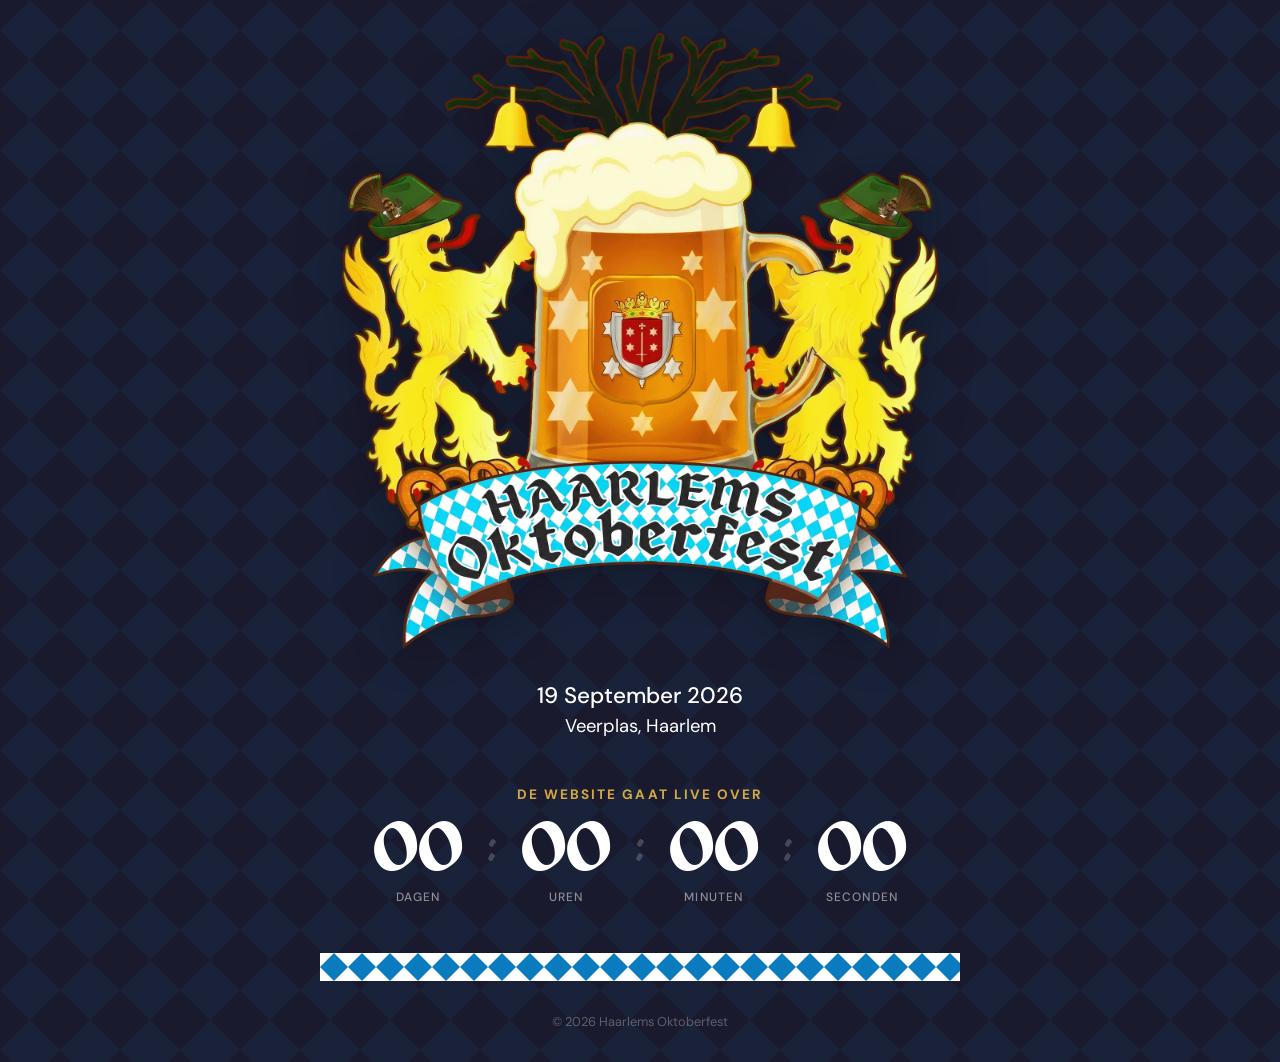
<file: coming-soon.html>
<!DOCTYPE html>
<html lang="nl">
<head>
    <meta charset="UTF-8">
    <meta name="viewport" content="width=device-width, initial-scale=1.0">
    <title>Haarlems Oktoberfest 2026 | Binnenkort meer</title>
    <meta name="description" content="Haarlems Oktoberfest 2026 - het Oktoberfest van Haarlem op 19 september bij de Veerplas. Binnenkort meer informatie!">
    <meta name="keywords" content="Oktoberfest Haarlem, Haarlems Oktoberfest, Oktoberfest 2026, Haarlem evenement, Oktoberfest Nederland, Veerplas Haarlem">
    <meta name="robots" content="index, follow">
    <link rel="canonical" href="https://www.haarlemsoktoberfest.nl/">

    <!-- Open Graph -->
    <meta property="og:title" content="Haarlems Oktoberfest 2026">
    <meta property="og:description" content="Binnenkort meer info over het Oktoberfest in Haarlem!">
    <meta property="og:image" content="https://www.haarlemsoktoberfest.nl/assets/images/og-image.jpg">
    <meta property="og:url" content="https://www.haarlemsoktoberfest.nl/">
    <meta property="og:type" content="website">
    <meta property="og:locale" content="nl_NL">

    <!-- JSON-LD -->
    <script type="application/ld+json">
    {
        "@context": "https://schema.org",
        "@type": "Event",
        "name": "Haarlems Oktoberfest 2026",
        "description": "Het Oktoberfest van Haarlem bij de Veerplas. Live muziek, Duits bier en feest.",
        "startDate": "2026-09-19",
        "eventAttendanceMode": "https://schema.org/OfflineEventAttendanceMode",
        "eventStatus": "https://schema.org/EventScheduled",
        "location": {
            "@type": "Place",
            "name": "Veerplas",
            "address": {
                "@type": "PostalAddress",
                "addressLocality": "Haarlem",
                "addressCountry": "NL"
            }
        },
        "organizer": {
            "@type": "Organization",
            "name": "Haarlems Oktoberfest",
            "url": "https://www.haarlemsoktoberfest.nl"
        },
        "inLanguage": "nl"
    }
    </script>

    <!-- Fonts -->
    <link rel="preconnect" href="https://fonts.googleapis.com">
    <link rel="preconnect" href="https://fonts.gstatic.com" crossorigin>
    <link href="https://fonts.googleapis.com/css2?family=DM+Sans:wght@400;500;700&display=swap" rel="stylesheet">

    <style>
        @font-face {
            font-family: 'Deutsch Gothic';
            src: url('assets/font/Deutsch-Gothic.woff2') format('woff2'),
                url('assets/font/Deutsch-Gothic.woff') format('woff');
            font-weight: normal;
            font-style: normal;
            font-display: swap;
        }

        :root {
            --color-primary: #0B7BC0;
            --color-gold: #D4A843;
            --color-gold-dark: #B8912E;
            --color-dark: #1A1A2E;
            --color-white: #FFFFFF;
            --font-display: 'Deutsch Gothic', cursive;
            --font-body: 'DM Sans', sans-serif;
        }

        *, *::before, *::after {
            box-sizing: border-box;
            margin: 0;
            padding: 0;
        }

        html {
            -webkit-font-smoothing: antialiased;
            -moz-osx-font-smoothing: grayscale;
        }

        body {
            font-family: var(--font-body);
            color: var(--color-white);
            min-height: 100vh;
            min-height: 100svh;
            display: flex;
            flex-direction: column;
            align-items: center;
            justify-content: center;
            text-align: center;
            padding: 2rem;
            position: relative;
            overflow: hidden;
            background: var(--color-dark);
        }

        /* Bavarian pattern background */
        body::before {
            content: '';
            position: absolute;
            inset: 0;
            background-image: url("data:image/svg+xml,%3Csvg xmlns='http://www.w3.org/2000/svg' width='60' height='60' viewBox='0 0 60 60'%3E%3Cpolygon points='30,0 60,30 30,60 0,30' fill='%230B7BC0' opacity='0.08'/%3E%3C/svg%3E");
            background-size: 60px 60px;
            z-index: 0;
        }

        .content {
            position: relative;
            z-index: 1;
            max-width: 640px;
            width: 100%;
        }

        /* Bavarian divider */
        .bavarian-divider {
            height: 28px;
            background-image: url("data:image/svg+xml,%3Csvg xmlns='http://www.w3.org/2000/svg' width='28' height='28' viewBox='0 0 28 28'%3E%3Crect width='28' height='28' fill='%23FFFFFF'/%3E%3Cpolygon points='14,0 28,14 14,28 0,14' fill='%230B7BC0'/%3E%3C/svg%3E");
            background-repeat: repeat-x;
            background-size: 28px 28px;
            margin-bottom: 3rem;
        }

        .logo {
            width: clamp(300px, 55vw, 600px);
            height: auto;
            margin-inline: auto;
            margin-bottom: 1.5rem;
            filter: drop-shadow(0 4px 24px rgba(0, 0, 0, 0.3));
            animation: fadeInUp 1s ease forwards;
        }

        .sr-only {
            position: absolute;
            width: 1px;
            height: 1px;
            padding: 0;
            margin: -1px;
            overflow: hidden;
            clip: rect(0, 0, 0, 0);
            white-space: nowrap;
            border: 0;
        }

        .title {
            font-family: var(--font-display);
            font-size: clamp(2.5rem, 8vw, 5rem);
            line-height: 1.1;
            margin-bottom: 0.5rem;
            animation: fadeInUp 1s ease forwards;
        }

        .subtitle {
            font-size: clamp(1.1rem, 3vw, 1.4rem);
            font-weight: 500;
            color: var(--color-white);
            margin-bottom: 0.25rem;
            animation: fadeInUp 1s ease 0.15s forwards;
            opacity: 0;
        }

        .location {
            font-size: clamp(0.95rem, 2.5vw, 1.15rem);
            color: var(--color-white);
            margin-bottom: 3rem;
            animation: fadeInUp 1s ease 0.3s forwards;
            opacity: 0;
        }

        /* Countdown */
        .countdown-label {
            font-size: 0.85rem;
            font-weight: 700;
            text-transform: uppercase;
            letter-spacing: 0.15em;
            color: var(--color-gold);
            margin-bottom: 1rem;
            animation: fadeInUp 1s ease 0.45s forwards;
            opacity: 0;
        }

        .countdown {
            display: flex;
            justify-content: center;
            gap: 1rem;
            margin-bottom: 3rem;
            animation: fadeInUp 1s ease 0.6s forwards;
            opacity: 0;
        }

        .countdown__block {
            display: flex;
            flex-direction: column;
            align-items: center;
            min-width: 70px;
        }

        .countdown__number {
            font-family: var(--font-display);
            font-size: clamp(2.5rem, 7vw, 4rem);
            line-height: 1;
            color: var(--color-white);
        }

        .countdown__unit {
            font-size: 0.75rem;
            font-weight: 500;
            text-transform: uppercase;
            letter-spacing: 0.1em;
            color: rgba(255, 255, 255, 0.5);
            margin-top: 0.35rem;
        }

        .countdown__separator {
            font-family: var(--font-display);
            font-size: clamp(2rem, 5vw, 3rem);
            color: rgba(255, 255, 255, 0.2);
            align-self: flex-start;
            padding-top: 0.3rem;
        }

        /* CTA */
        .cta-text {
            font-size: 1rem;
            color: rgba(255, 255, 255, 0.6);
            margin-bottom: 1.5rem;
            animation: fadeInUp 1s ease 0.75s forwards;
            opacity: 0;
        }

        .btn {
            display: inline-flex;
            align-items: center;
            justify-content: center;
            padding: 1rem 2.5rem;
            border-radius: 9999px;
            font-family: var(--font-body);
            font-size: 1.1rem;
            font-weight: 700;
            cursor: pointer;
            border: none;
            text-decoration: none;
            transition: background-color 0.25s ease, transform 0.2s ease, box-shadow 0.25s ease;
            background: var(--color-gold);
            color: var(--color-white);
            box-shadow: 0 4px 20px rgba(212, 168, 67, 0.3);
            animation: fadeInUp 1s ease 0.9s forwards;
            opacity: 0;
        }

        .btn:hover {
            background: var(--color-gold-dark);
            transform: translateY(-2px);
            box-shadow: 0 6px 24px rgba(212, 168, 67, 0.4);
        }

        /* Divider bottom */
        .bavarian-divider--bottom {
            margin-top: 3rem;
            margin-bottom: 0;
        }

        .footer-text {
            margin-top: 2rem;
            font-size: 0.8rem;
            color: rgba(255, 255, 255, 0.3);
            animation: fadeInUp 1s ease 1.05s forwards;
            opacity: 0;
        }

        @keyframes fadeInUp {
            from {
                opacity: 0;
                transform: translateY(20px);
            }
            to {
                opacity: 1;
                transform: translateY(0);
            }
        }

        @media (min-width: 768px) {
            .countdown {
                gap: 1.5rem;
            }

            .countdown__block {
                min-width: 90px;
            }
        }
    </style>
</head>
<body>
    <div class="content">
        <img src="assets/images/logo hero.webp" alt="Haarlems Oktoberfest" class="logo" width="400" height="440">
        <h1 class="sr-only">Haarlems Oktoberfest</h1>
        <p class="subtitle"><time datetime="2026-09-19">19 September 2026</time></p>
        <p class="location">Veerplas, Haarlem</p>

        <p class="countdown-label">De website gaat live over</p>

        <div class="countdown" id="countdown">
            <div class="countdown__block">
                <span class="countdown__number" id="days">00</span>
                <span class="countdown__unit">Dagen</span>
            </div>
            <span class="countdown__separator">:</span>
            <div class="countdown__block">
                <span class="countdown__number" id="hours">00</span>
                <span class="countdown__unit">Uren</span>
            </div>
            <span class="countdown__separator">:</span>
            <div class="countdown__block">
                <span class="countdown__number" id="minutes">00</span>
                <span class="countdown__unit">Minuten</span>
            </div>
            <span class="countdown__separator">:</span>
            <div class="countdown__block">
                <span class="countdown__number" id="seconds">00</span>
                <span class="countdown__unit">Seconden</span>
            </div>
        </div>

        <div class="bavarian-divider bavarian-divider--bottom" aria-hidden="true"></div>
        <p class="footer-text">&copy; 2026 Haarlems Oktoberfest</p>
    </div>

    <script>
        (function () {
            var target = new Date('2026-03-19T00:00:00').getTime();

            function update() {
                var now = Date.now();
                var diff = target - now;

                if (diff <= 0) {
                    document.getElementById('days').textContent = '00';
                    document.getElementById('hours').textContent = '00';
                    document.getElementById('minutes').textContent = '00';
                    document.getElementById('seconds').textContent = '00';
                    return;
                }

                var d = Math.floor(diff / 86400000);
                var h = Math.floor((diff % 86400000) / 3600000);
                var m = Math.floor((diff % 3600000) / 60000);
                var s = Math.floor((diff % 60000) / 1000);

                document.getElementById('days').textContent = d < 10 ? '0' + d : d;
                document.getElementById('hours').textContent = h < 10 ? '0' + h : h;
                document.getElementById('minutes').textContent = m < 10 ? '0' + m : m;
                document.getElementById('seconds').textContent = s < 10 ? '0' + s : s;
            }

            update();
            setInterval(update, 1000);
        })();
    </script>
</body>
</html>
</file>
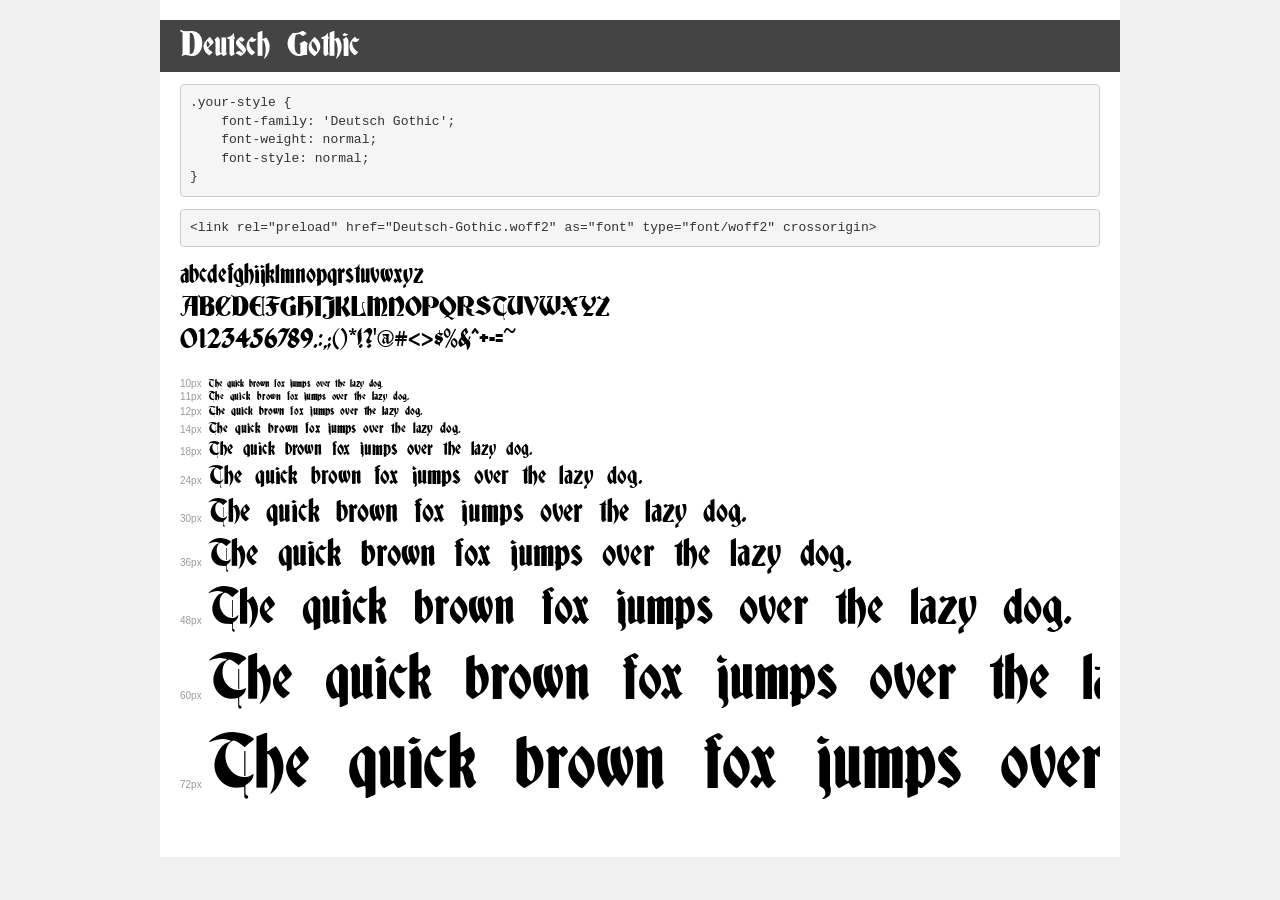
<file: assets/font/demo.html>
<!DOCTYPE html>
<html lang="en">
<head>
    <meta charset="utf-8">
    <meta http-equiv="X-UA-Compatible" content="IE=edge">
    <meta name="viewport" content="width=device-width, initial-scale=1">
    <meta name="robots" content="noindex, noarchive">
    <meta name="format-detection" content="telephone=no">
    <title>Transfonter demo</title>
    <link href="stylesheet.css" rel="stylesheet">
    <style>
        /*
        http://meyerweb.com/eric/tools/css/reset/
        v2.0 | 20110126
        License: none (public domain)
        */
        html, body, div, span, applet, object, iframe,
        h1, h2, h3, h4, h5, h6, p, blockquote, pre,
        a, abbr, acronym, address, big, cite, code,
        del, dfn, em, img, ins, kbd, q, s, samp,
        small, strike, strong, sub, sup, tt, var,
        b, u, i, center,
        dl, dt, dd, ol, ul, li,
        fieldset, form, label, legend,
        table, caption, tbody, tfoot, thead, tr, th, td,
        article, aside, canvas, details, embed,
        figure, figcaption, footer, header, hgroup,
        menu, nav, output, ruby, section, summary,
        time, mark, audio, video {
            margin: 0;
            padding: 0;
            border: 0;
            font-size: 100%;
            font: inherit;
            vertical-align: baseline;
        }
        /* HTML5 display-role reset for older browsers */
        article, aside, details, figcaption, figure,
        footer, header, hgroup, menu, nav, section {
            display: block;
        }
        body {
            line-height: 1;
        }
        ol, ul {
            list-style: none;
        }
        blockquote, q {
            quotes: none;
        }
        blockquote:before, blockquote:after,
        q:before, q:after {
            content: '';
            content: none;
        }
        table {
            border-collapse: collapse;
            border-spacing: 0;
        }
        /* demo styles */
        body {
            background: #f0f0f0;
            color: #000;
        }
        .page {
            background: #fff;
            width: 920px;
            margin: 0 auto;
            padding: 20px 20px 0 20px;
            overflow: hidden;
        }
        .font-container {
            overflow-x: auto;
            overflow-y: hidden;
            margin-bottom: 40px;
            line-height: 1.3;
            white-space: nowrap;
            padding-bottom: 5px;
        }
        h1 {
            position: relative;
            background: #444;
            font-size: 32px;
            color: #fff;
            padding: 10px 20px;
            margin: 0 -20px 12px -20px;
        }
        .letters {
            font-size: 25px;
            margin-bottom: 20px;
        }
        .s10:before {
            content: '10px';
        }
        .s11:before {
            content: '11px';
        }
        .s12:before {
            content: '12px';
        }
        .s14:before {
            content: '14px';
        }
        .s18:before {
            content: '18px';
        }
        .s24:before {
            content: '24px';
        }
        .s30:before {
            content: '30px';
        }
        .s36:before {
            content: '36px';
        }
        .s48:before {
            content: '48px';
        }
        .s60:before {
            content: '60px';
        }
        .s72:before {
            content: '72px';
        }
        .s10:before, .s11:before, .s12:before, .s14:before,
        .s18:before, .s24:before, .s30:before, .s36:before,
        .s48:before, .s60:before, .s72:before {
            font-family: Arial, sans-serif;
            font-size: 10px;
            font-weight: normal;
            font-style: normal;
            color: #999;
            padding-right: 6px;
        }
        pre {
            display: block;
            padding: 9px;
            margin: 0 0 12px;
            font-family: Monaco, Menlo, Consolas, "Courier New", monospace;
            font-size: 13px;
            line-height: 1.428571429;
            color: #333;
            font-weight: normal;
            font-style: normal;
            background-color: #f5f5f5;
            border: 1px solid #ccc;
            overflow-x: auto;
            border-radius: 4px;
        }
        /* responsive */
        @media (max-width: 959px) {
            .page {
                width: auto;
                margin: 0;
            }
        }
    </style>
</head>
<body>
<div class="page">
    <div class="demo">
        <h1 style="font-family: 'Deutsch Gothic'; font-weight: normal; font-style: normal;">Deutsch Gothic</h1>
        <pre title="Usage">.your-style {
    font-family: 'Deutsch Gothic';
    font-weight: normal;
    font-style: normal;
}</pre>
        <pre title="Preload (optional)">
&lt;link rel=&quot;preload&quot; href=&quot;Deutsch-Gothic.woff2&quot; as=&quot;font&quot; type=&quot;font/woff2&quot; crossorigin&gt;</pre>
        <div class="font-container" style="font-family: 'Deutsch Gothic'; font-weight: normal; font-style: normal;">
            <p class="letters">
                abcdefghijklmnopqrstuvwxyz<br>
ABCDEFGHIJKLMNOPQRSTUVWXYZ<br>
                0123456789.:,;()*!?'@#&lt;&gt;$%&^+-=~
            </p>
            <p class="s10" style="font-size: 10px;">The quick brown fox jumps over the lazy dog.</p>
            <p class="s11" style="font-size: 11px;">The quick brown fox jumps over the lazy dog.</p>
            <p class="s12" style="font-size: 12px;">The quick brown fox jumps over the lazy dog.</p>
            <p class="s14" style="font-size: 14px;">The quick brown fox jumps over the lazy dog.</p>
            <p class="s18" style="font-size: 18px;">The quick brown fox jumps over the lazy dog.</p>
            <p class="s24" style="font-size: 24px;">The quick brown fox jumps over the lazy dog.</p>
            <p class="s30" style="font-size: 30px;">The quick brown fox jumps over the lazy dog.</p>
            <p class="s36" style="font-size: 36px;">The quick brown fox jumps over the lazy dog.</p>
            <p class="s48" style="font-size: 48px;">The quick brown fox jumps over the lazy dog.</p>
            <p class="s60" style="font-size: 60px;">The quick brown fox jumps over the lazy dog.</p>
            <p class="s72" style="font-size: 72px;">The quick brown fox jumps over the lazy dog.</p>
        </div>
    </div>

</div>
</body>
</html>
</file>
<file: assets/font/stylesheet.css>
@font-face {
    font-family: 'Deutsch Gothic';
    src: url('Deutsch-Gothic.woff2') format('woff2'),
        url('Deutsch-Gothic.woff') format('woff');
    font-weight: normal;
    font-style: normal;
    font-display: swap;
}
</file>
